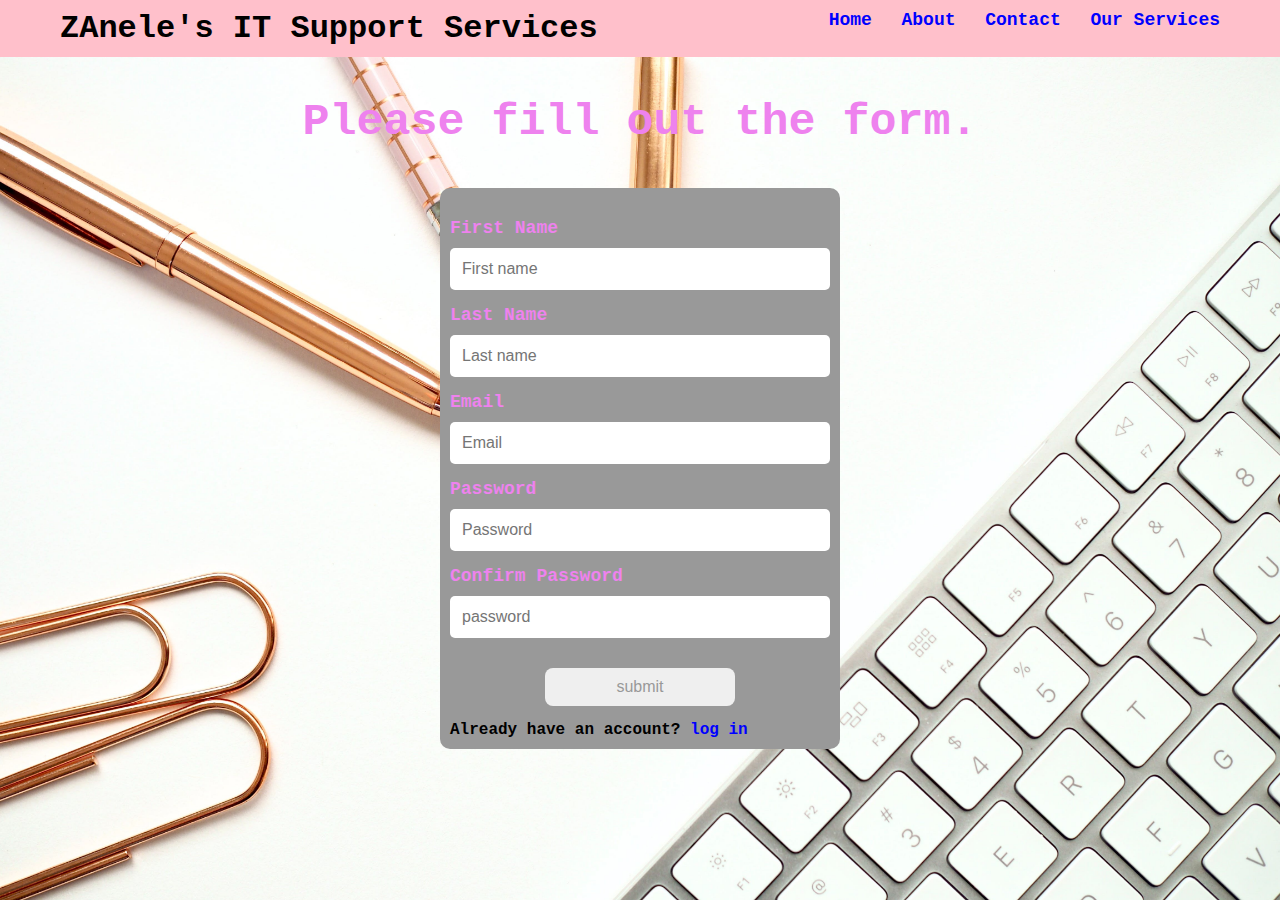
<file: index.html>
<!DOCTYPE html>
<html lang="en">
<head>
    <link rel="stylesheet" href="style.css">
    <meta charset="UTF-8">
    <meta name="viewport" content="width=device-width, initial-scale=1.0">
    <title>webform</title>
</head>
<body>
    <header>
       
        <nav class="container navbar">
        <h1> ZAnele's IT Support Services</h1>
        <ul class="nav">
            <li><a href="https://chat.openai.com/c/27f67a92-f01b-40e7-948b-bc9210eb4051">Home</a></li>
            <li><a href="https://chat.openai.com/c/27f67a92-f01b-40e7-948b-bc9210eb4051">About</a></li>
            <li><a href="https://chat.openai.com/c/27f67a92-f01b-40e7-948b-bc9210eb4051">Contact</a></li>
            <li><a href="https://chat.openai.com/c/27f67a92-f01b-40e7-948b-bc9210eb4051">Our Services</a></li>
        </ul>
    </nav>
    </header>
    <section>
        <h1 class ="intro"> Please fill out the form.</h1>
    <form>
        <div>
            <label>First Name</label>
            <input type="text" placeholder="First name">
        </div>
        <div>
            <label>Last Name</label>
            <input type="text" placeholder="Last name">
        </div>
        <div>
                <label>Email</label>
                <input type="email" placeholder="Email">
        </div>
        <div>
                <label>Password</label>
                <input type="Password" placeholder="Password">
        </div>
        <div>
               <label>Confirm Password</label>
               <input type="password" placeholder="password">
       </div>
       <input type="Submit" value="submit">
  
       <p>Already have an account? <a href="Anotherlog.html">log in</a></p>
    </form>
    </section>
</body>
</html>
</file>
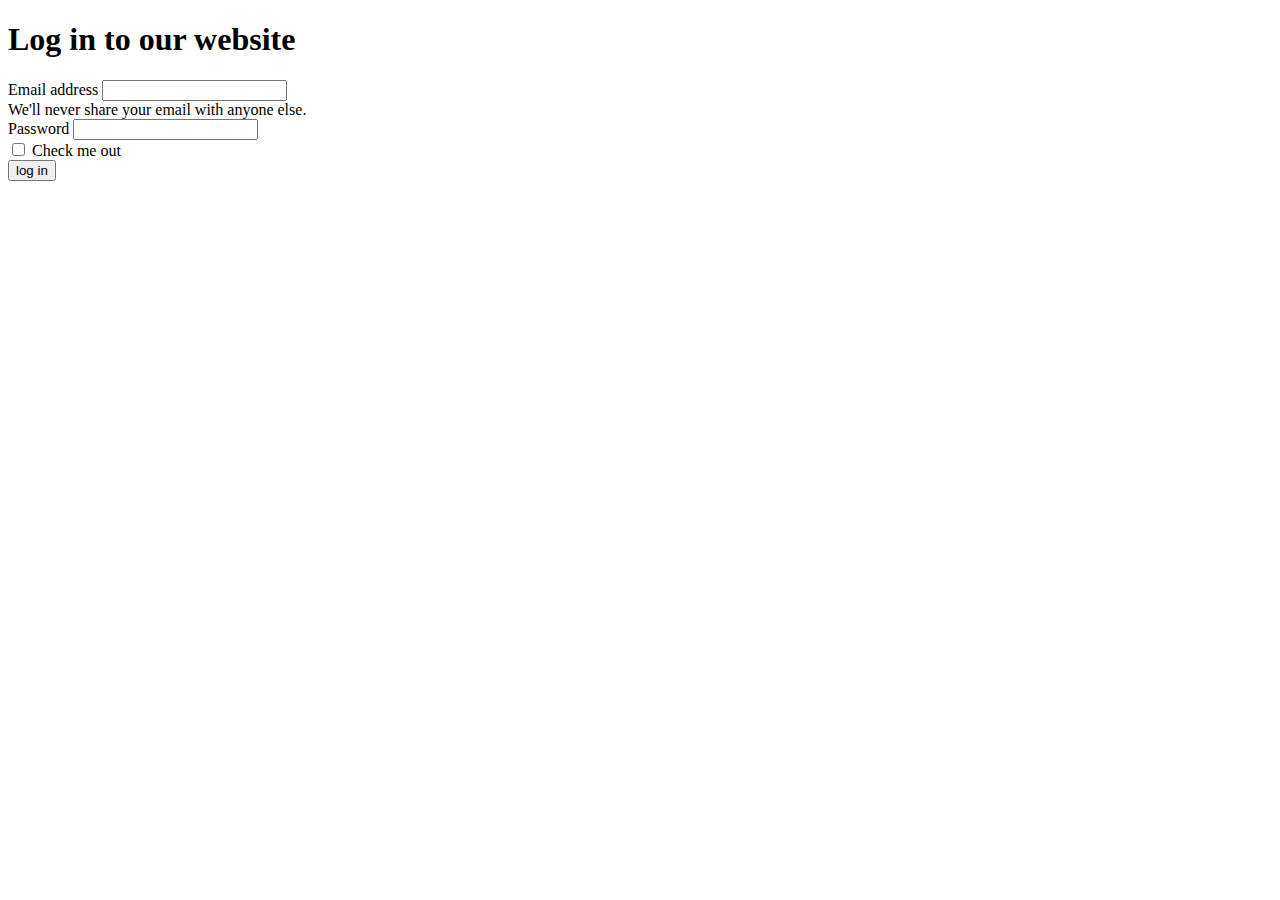
<file: Another log.html>
<!doctype html>
<html lang="en">
  <head>
    <link href="https://cdn.jsdelivr.net/npm/bootstrap@5.2.3/dist/css/bootstrap.min.css" rel="stylesheet" integrity="sha384-rbsA2VBKQhggwzxH7pPCaAqO46MgnOM80zW1RWuH61DGLwZJEdK2Kadq2F9CUG65" crossorigin="anonymous">
    <meta charset="utf-8">
    <meta name="viewport" content="width=device-width, initial-scale=1">
    <title>Bootstrap demo</title>
    

  </head>
  <body>
    <h1 class="text-center"> Log in to our website</h1>
    <div class="container mt-5">
<form action="login.php" method="post">

    <form >
        <div class="mb-3">
          <label for="exampleInputEmail1" class="form-label">Email address</label>
          <input type="email" class="form-control" id="exampleInputEmail1" aria-describedby="emailHelp">
          <div id="emailHelp" class="form-text">We'll never share your email with anyone else.</div>
        </div>
        <div class="mb-3">
          <label for="exampleInputPassword1" class="form-label">Password</label>
          <input type="password" class="form-control" id="exampleInputPassword1">
        </div>
        <div class="mb-3 form-check">
          <input type="checkbox" class="form-check-input" id="exampleCheck1">
          <label class="form-check-label" for="exampleCheck1">Check me out</label>
        </div>
        <button type="submit" class="btn btn-primary w-100">log in </button>
      </form>
  

    </form>
</div>

  </body>
</html>
</file>
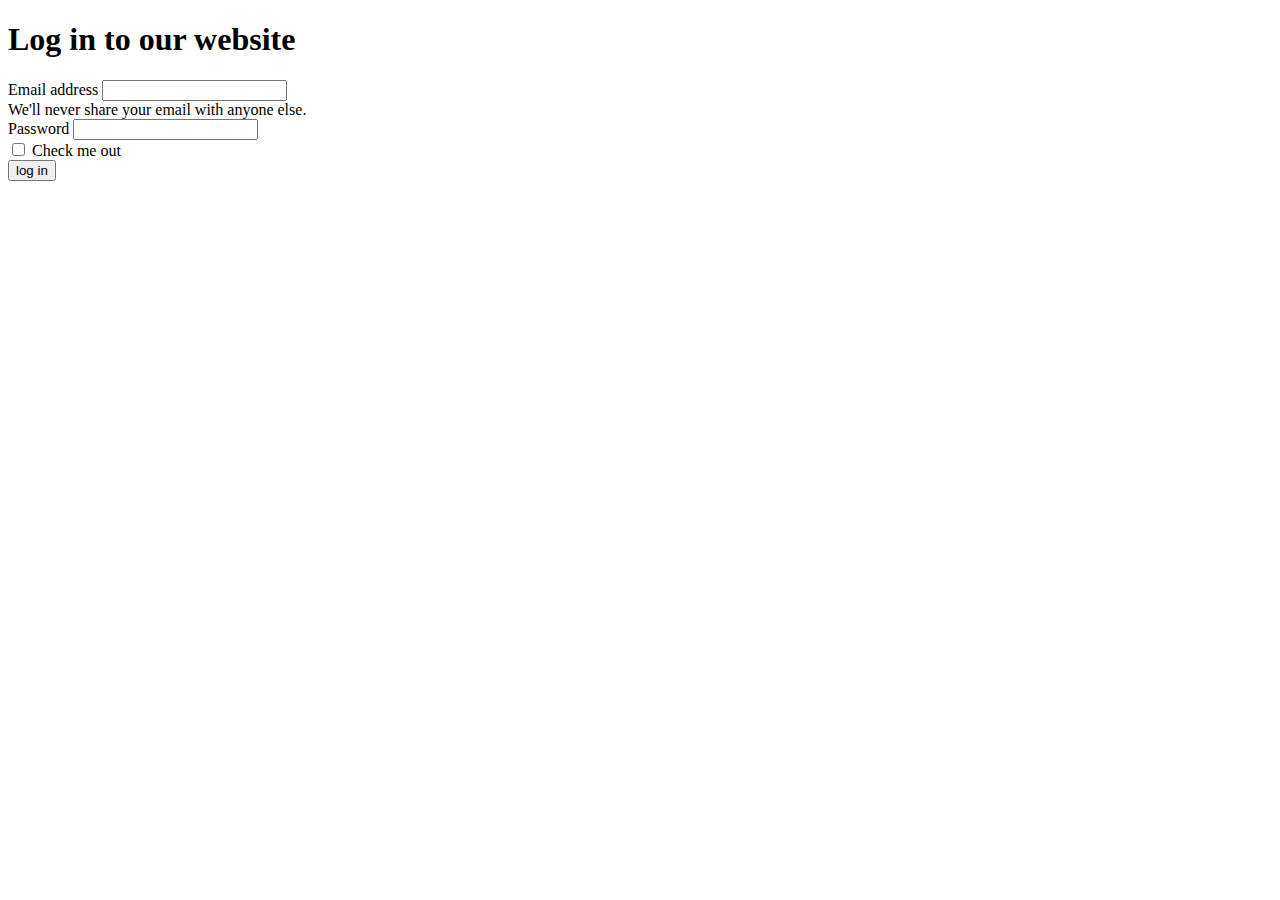
<file: Anotherlog.html>
<!doctype html>
<html lang="en">
  <head>
    <link href="https://cdn.jsdelivr.net/npm/bootstrap@5.2.3/dist/css/bootstrap.min.css" rel="stylesheet" integrity="sha384-rbsA2VBKQhggwzxH7pPCaAqO46MgnOM80zW1RWuH61DGLwZJEdK2Kadq2F9CUG65" crossorigin="anonymous">
    <meta charset="utf-8">
    <meta name="viewport" content="width=device-width, initial-scale=1">
    <title>Bootstrap demo</title>
    

  </head>
  <body>
    <h1 class="text-center"> Log in to our website</h1>
    <div class="container mt-5">
<form action="login.php" method="post">

    <form >
        <div class="mb-3">
          <label for="exampleInputEmail1" class="form-label">Email address</label>
          <input type="email" class="form-control" id="exampleInputEmail1" aria-describedby="emailHelp">
          <div id="emailHelp" class="form-text">We'll never share your email with anyone else.</div>
        </div>
        <div class="mb-3">
          <label for="exampleInputPassword1" class="form-label">Password</label>
          <input type="password" class="form-control" id="exampleInputPassword1">
        </div>
        <div class="mb-3 form-check">
          <input type="checkbox" class="form-check-input" id="exampleCheck1">
          <label class="form-check-label" for="exampleCheck1">Check me out</label>
        </div>
        <button type="submit" class="btn btn-primary w-100">log in </button>
      </form>
  

    </form>
</div>

  </body>
</html>
</file>
<file: style.css>
* {
    margin: 0;
    padding: 0;
    box-sizing: border-box;
}
body{
    background: url(pp.jpg); 
    background-size: cover;
    height: 100px;  ;
    font-family: 'Courier New', Courier, monospace;
}
a{
    text-decoration: none;
    color: blue;
   font-weight: bolder; 
}
.container{
    max-width: 1200px;
    margin: auto;
    padding: 0 10px;
    overflow: auto;
    border: 2px white;
}
header{
    background-color: pink;
    }
header nav h1{
float: left;
padding: 10px;
}
header nav ul{
float: right;
}
header nav ul li {
    display: inline;
}
header nav ul li a {
    font-size: 18px;
    text-align: center;
    display: inline-block;
    padding: 10px;
}
header nav ul li a:hover{
    color:rgb(198, 24, 24);
    background-color: pink
}
h1.intro {
   text-align: center; 
   color: violet;
   font-size: 45px;
   margin: 40px;
}
form {
    background-color: #999;
    max-width: 400px;
    margin: auto;
    font-weight: bolder;
    padding: 10px;
    padding-top: 30px;
    margin-top: 20px;
    border-radius: 10px
}
form label {
    display: block;
    color: violet;
    margin-bottom: 10px;
    font-size: 18px;
    } 
    form input[type="text"],
    form input[type="email"],
    form input[type="password"] {
        width: 100%;
        padding: 12px;
        margin-bottom: 15px;
        border: none;
        border-radius: 5px;
        font-size: 16px;
    }

    form input[type="submit"]{
        display: block;
        margin: 15px auto;
        width: 50%;
        padding: 10px 12px;
        border: none;
        border-radius: 8px;
        color: #999;
        text-align: center;
        font-size: 16px;
        cursor: pointer;

    }
    form input[ type="submit"]:hover{
        background-color: #999;
        color:  rgba(11, 70, 80);
        font-weight: bold;
        opacity: 7;
    }
</file>
